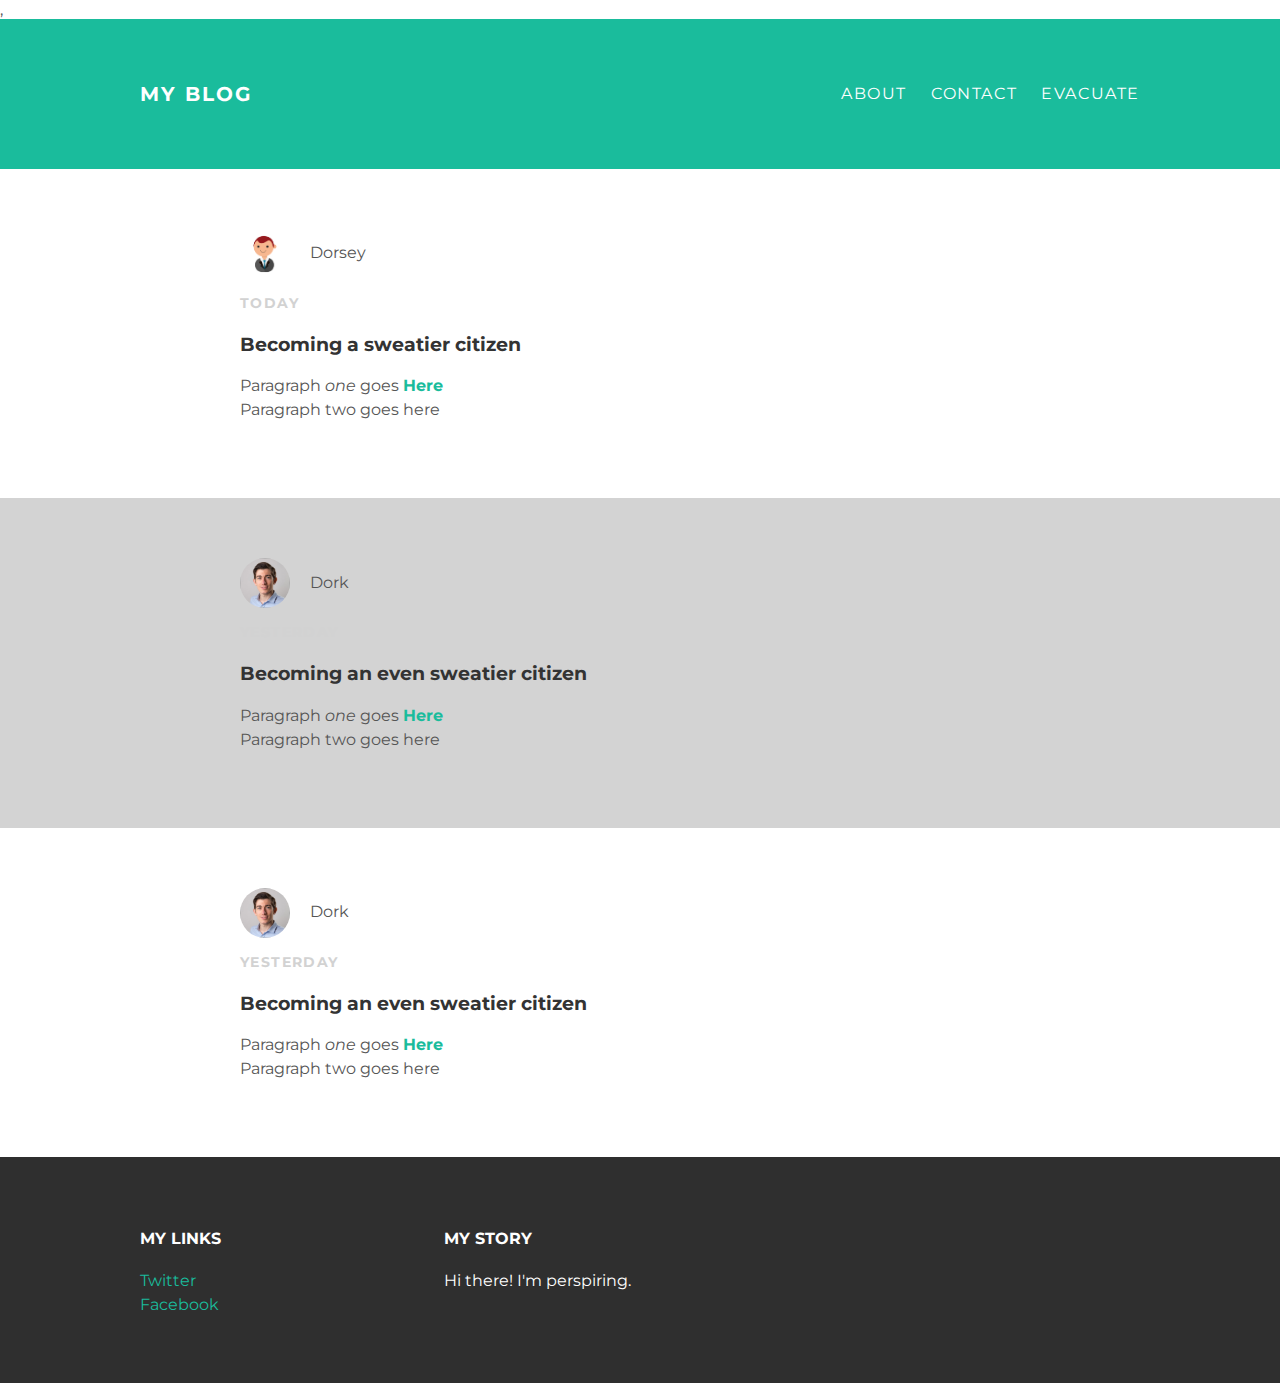
<file: index.html>
<!DOCTYPE html>
<html>
    <head>
,<link rel="stylesheet" type="text/css" href="style.css">
<title>My Blog</title>

    </head>
<body>
    <div id="header">
<div class="container">
    <a id="header-title" href="index.html">My Blog</a>
<ul id="header-nav">
<li><a href="about.html">About</a></li>
<li><a href="contact.html">Contact</a></li>
<li><a href="https://google.com">Evacuate</a></li>
</ul>
</div>
    </div>
    <div id="content">
    <div class="post-container">
        <div class="post">
            <div class="post-author">
                <img src="Dorsey.png">
                <span>Dorsey</span>
            </div>
            <p class="post-date">Today</p>
            <h3 class="post-title">Becoming a sweatier citizen</h3>
            <div class="post-content">
                <p>
                    Paragraph <em>one</em> goes <a href="https://google.com"><strong>Here</strong></a><br>
                    Paragraph two goes here
                </p>
            </div>
            </div>
    </div>
    <div class="post-container">
            <div class="post">
                <div class="post-author">
                    <img src="dork.jpg">
                    <span>Dork</span>
                </div>
                <p class="post-date">Yesterday</p>
                <h3 class="post-title">Becoming an even sweatier citizen</h3>
                <div class="post-content">
                    <p>
                        Paragraph <em>one</em> goes <a href="https://google.com"><strong>Here</strong></a><br>
                        Paragraph two goes here
                    </p>
                </div>
                </div>
        </div>
    </div>
 <div class="post-container">
            <div class="post">
                <div class="post-author">
                    <img src="dork.jpg">
                    <span>Dork</span>
                </div>
                <p class="post-date">Yesterday</p>
                <h3 class="post-title">Becoming an even sweatier citizen</h3>
                <div class="post-content">
                    <p>
                        Paragraph <em>one</em> goes <a href="https://google.com"><strong>Here</strong></a><br>
                        Paragraph two goes here
                    </p>
                </div>
                </div>
        </div>
    </div>
    <div id="footer">
    <div class="container">
        <div class="column">
            <h4>My Links</h4>
            <p>
            <a href="https://twitter.com">Twitter</a>
            <br>
            <a href="https://facebook.com">Facebook</a>
            </p>
        </div>
        <div class="column">
            <h4>My Story</h4>
            <p>Hi there! I'm perspiring.</p>
        </div>
    </div>
    </div>
    </body>
</html>
</file>
<file: style.css>
@import url(http://fonts.googleapis.com/css?family=Montserrat:400,700);

body {
    color: #555;
    margin: 0;
    font-family: 'Montserrat', sans-serif;
}

#header {
    background-color: #1abc9c;
    height: 150px;
    line-height: 150px;
}

#header a {
    color: white;
text-decoration: none;

text-transform: uppercase;
letter-spacing: 0.1em;
}

#header a:hover {
    color: #222;
}

#header-title {
display: block;
float: left;

font-size: 20px;
font-weight: bold;
}

#header-nav {
display: block;
float: right;
margin-top: 0;
}

#header-nav li {
    display: inline;
 padding-left: 20px;
}

.container{
    max-width: 1000px;
    margin: 0 auto;
}

.about {
text-align: center;
   
}

#footer {
    background-color: #2f2f2f;
    padding: 50px 0;
}

.column {
    min-width: 300px;
    display: inline-block;
    vertical-align: top;
}

#footer h4 {
    color: white;
    text-transform: uppercase;
    letter-spacing: 0.1emm
    ;
}

#footer p {
    color: white;
}

a {
    color: #1abc9c;
    text-decoration: none;
}

a:hover{
    color: #f6a623;
}

.post, .about {
    max-width: 800px;
    margin: 0 auto;
padding: 60px 0;
}

.post-author img {
    width: 50px;
    height: 50px;
    vertical-align: middle;
    border-radius: 25px;
}

.post-author span {
    margin-left: 16px;
}

.post-date {
    color: #d2d2d2;

    font-size: 14px;
    font-weight: bold;

    text-transform: uppercase;
    letter-spacing: 0.1em;
}

h1, h2, h3, h4 {
    color: #333;
}

p {
    line-height: 1.5;
}

.post-container:nth-child(even) {
    background-color: lightgray;
}
</file>
